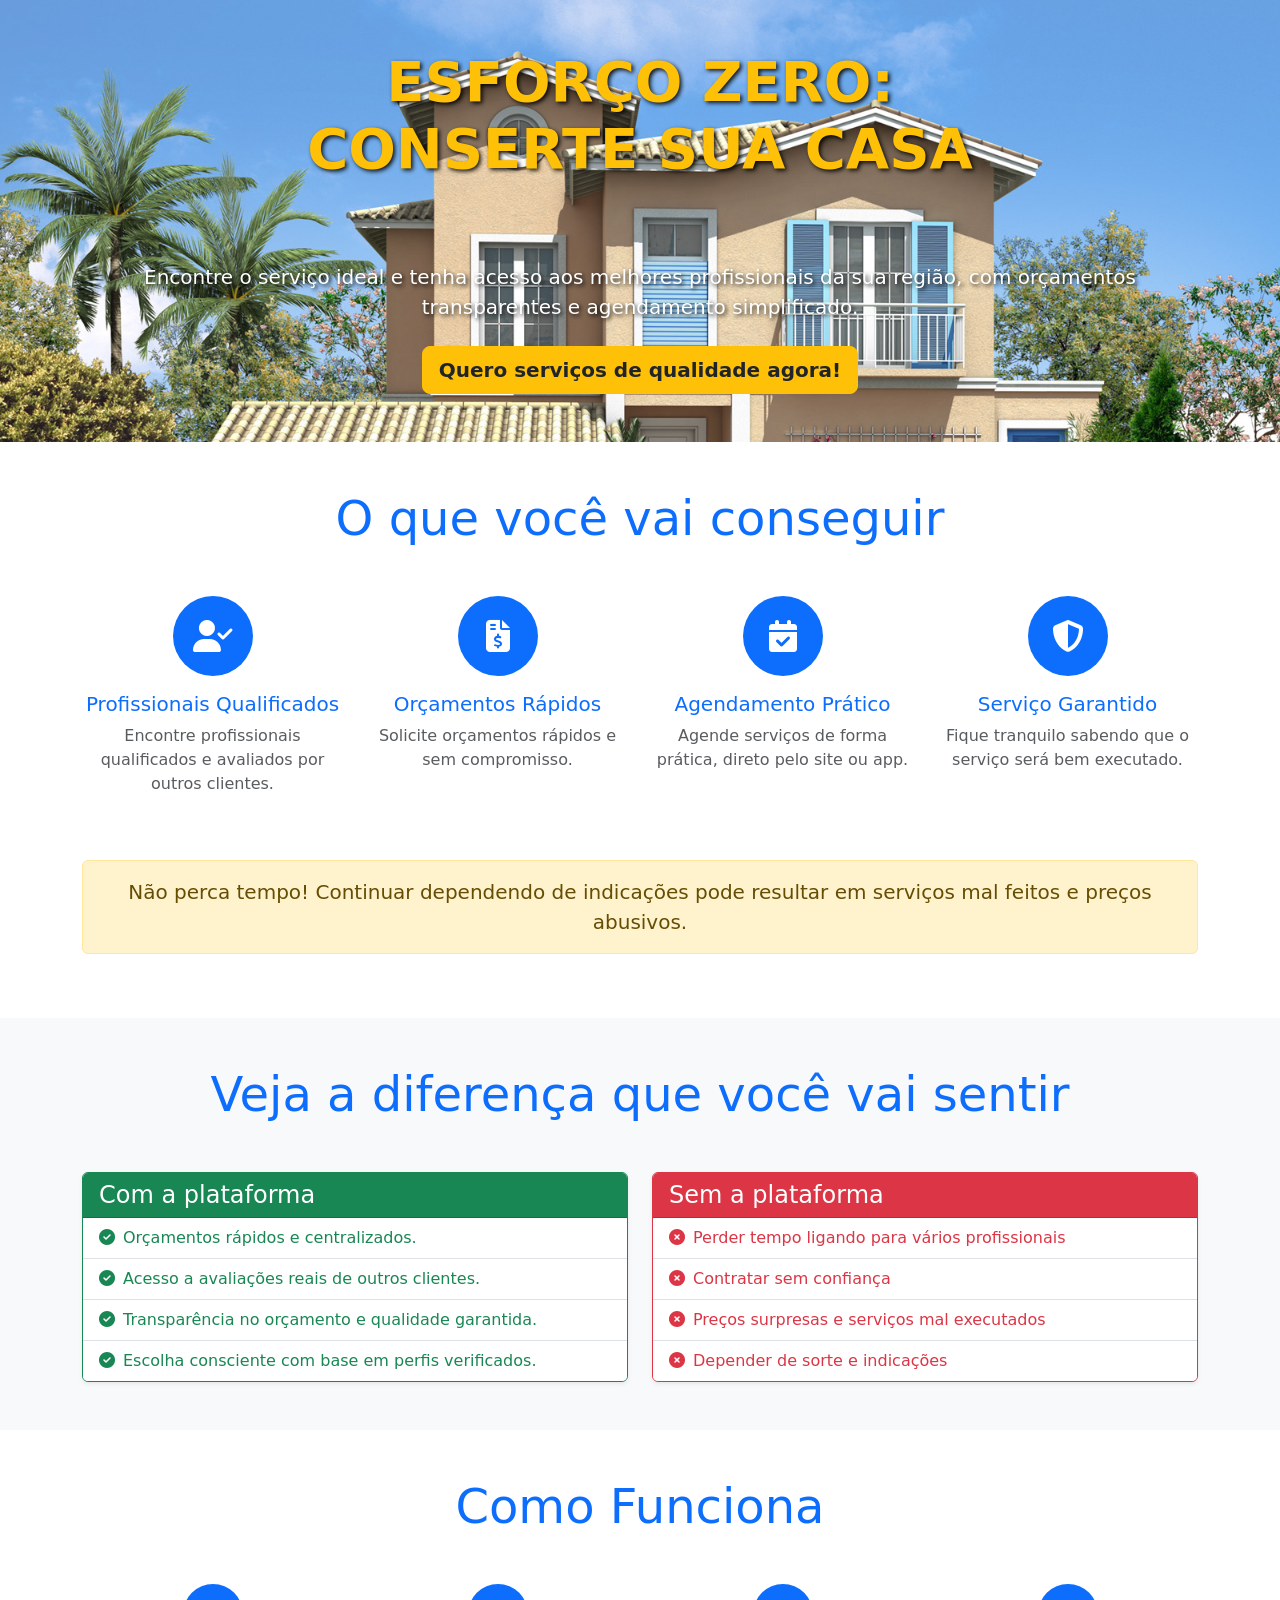
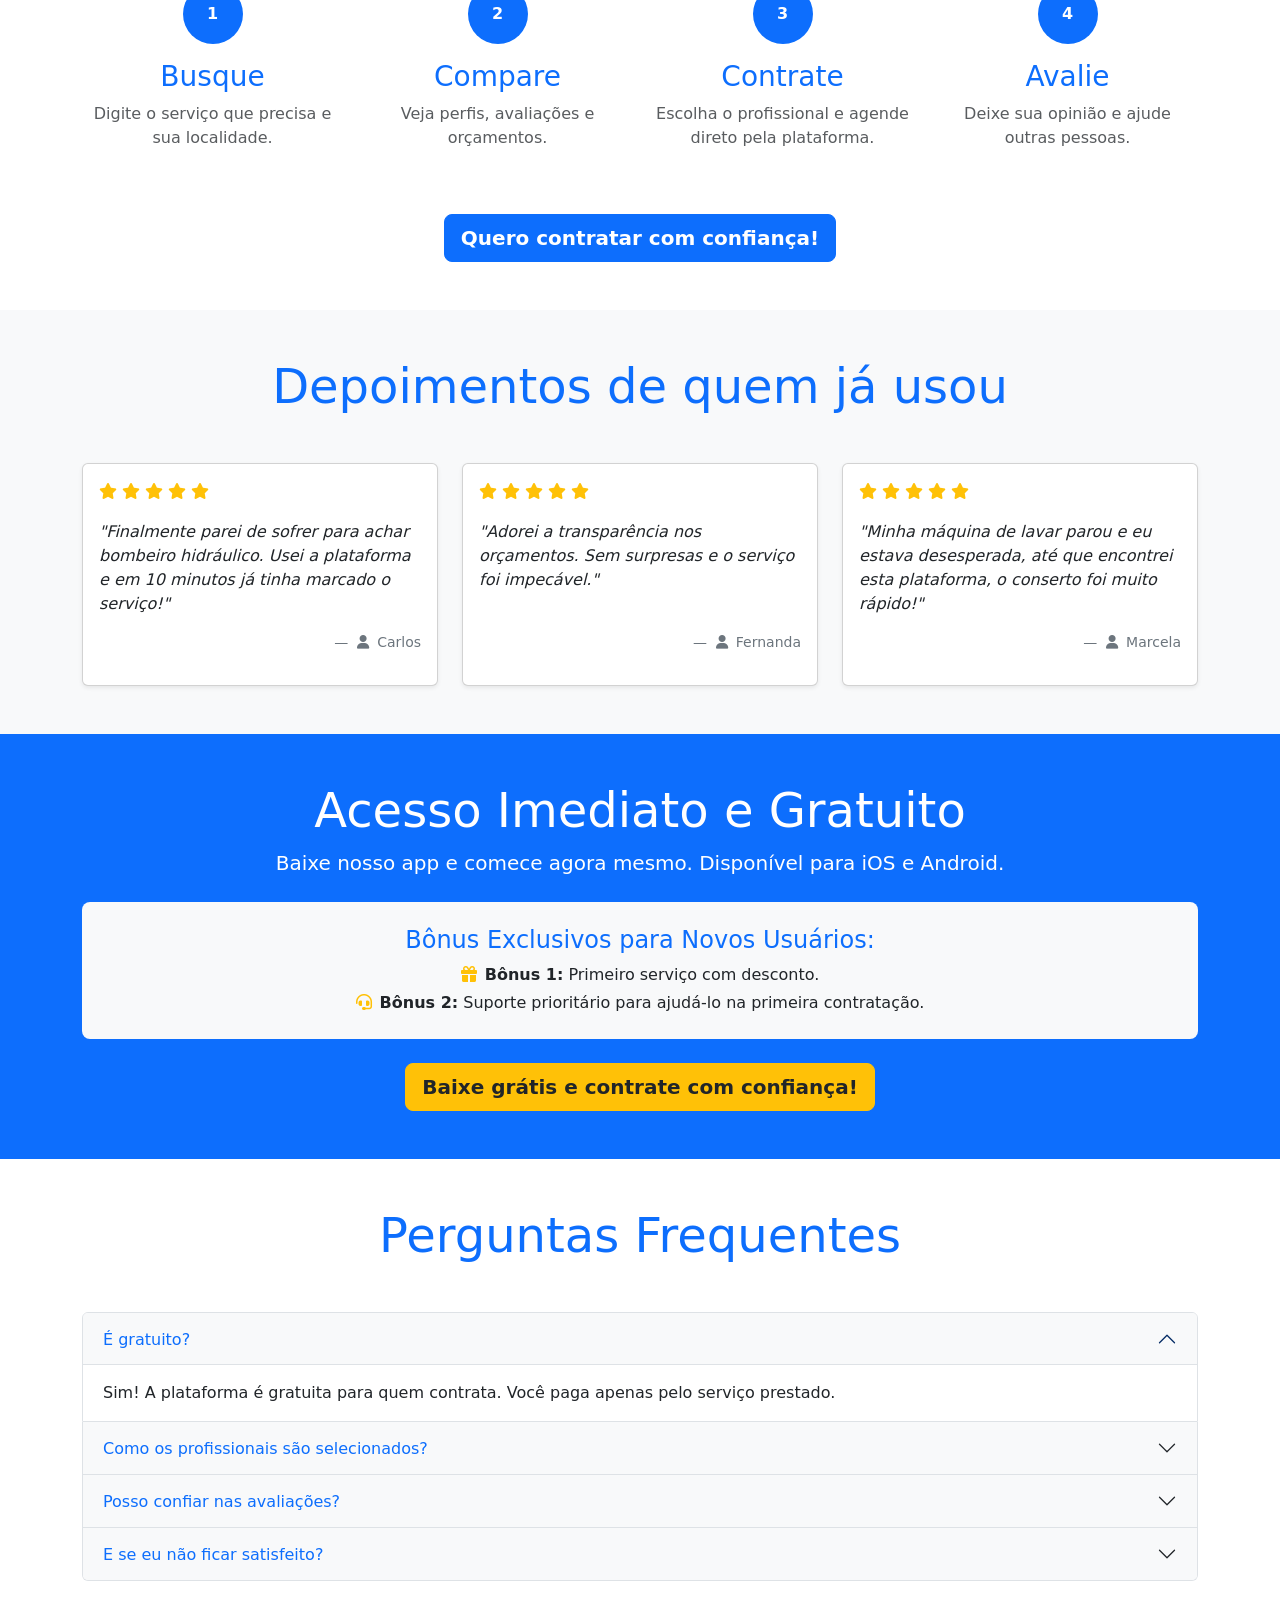
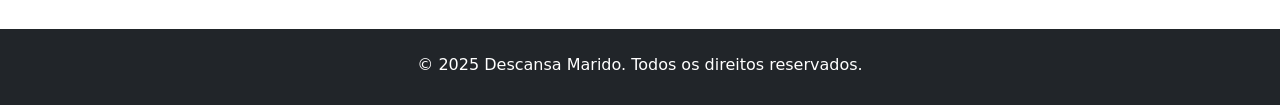
<file: LandingPage/index.html>
<!DOCTYPE html>
<html lang="pt-br">
<head>
    <meta charset="UTF-8">
    <meta name="viewport" content="width=device-width, initial-scale=1.0">
    <title>Descansa Marido - Serviços para sua casa</title>
    
    <link href="https://cdn.jsdelivr.net/npm/bootstrap@5.3.3/dist/css/bootstrap.min.css" rel="stylesheet" integrity="sha384-QWTKZyjpPEjISv5WaRU9OFeRpok6YctnYmDr5pNlyT2bRjXh0JMhjY6hW+ALEwIH" crossorigin="anonymous">
    <link rel="stylesheet" href="https://cdnjs.cloudflare.com/ajax/libs/font-awesome/6.4.0/css/all.min.css">
    <style>
    .text-shadow-black {
        text-shadow: 2px 2px 4px rgba(0, 0, 0, 0.9);
    }
    </style>
</head>
<body>

    <header class="bg-primary text-white text-center py-5" style="background-image: url(casa.jpeg); background-repeat: no-repeat; background-size: cover;">
        <div class="container">
            <h1 class="display-4 fw-bold text-warning text-shadow-black">ESFORÇO ZERO: <br>CONSERTE SUA CASA</h1>
            <br>
            <br>
            <p class="lead my-4 text-shadow-black"><strong>Encontre o serviço ideal e tenha acesso aos melhores profissionais da sua região, com orçamentos transparentes e agendamento simplificado.</strong></p>
            <a href="#contrate" class="btn btn-warning btn-lg fw-bold text-dark">Quero serviços de qualidade agora!</a>
        </div>
    </header>

    <main>
        <section class="py-5">
            <div class="container text-center">
                <h2 class="display-5 mb-5 text-primary">O que você vai conseguir</h2>
                <div class="row g-4">
                    <div class="col-md-6 col-lg-3">
                        <div class="bg-primary text-white rounded-circle d-inline-flex align-items-center justify-content-center mb-3" style="width: 80px; height: 80px;">
                            <i class="fas fa-user-check fa-2x"></i>
                        </div>
                        <h5 class="text-primary">Profissionais Qualificados</h5>
                        <p class="text-muted">Encontre profissionais qualificados e avaliados por outros clientes.</p>
                    </div>
                    <div class="col-md-6 col-lg-3">
                        <div class="bg-primary text-white rounded-circle d-inline-flex align-items-center justify-content-center mb-3" style="width: 80px; height: 80px;">
                            <i class="fas fa-file-invoice-dollar fa-2x"></i>
                        </div>
                        <h5 class="text-primary">Orçamentos Rápidos</h5>
                        <p class="text-muted">Solicite orçamentos rápidos e sem compromisso.</p>
                    </div>
                    <div class="col-md-6 col-lg-3">
                        <div class="bg-primary text-white rounded-circle d-inline-flex align-items-center justify-content-center mb-3" style="width: 80px; height: 80px;">
                            <i class="fas fa-calendar-check fa-2x"></i>
                        </div>
                        <h5 class="text-primary">Agendamento Prático</h5>
                        <p class="text-muted">Agende serviços de forma prática, direto pelo site ou app.</p>
                    </div>
                    <div class="col-md-6 col-lg-3">
                        <div class="bg-primary text-white rounded-circle d-inline-flex align-items-center justify-content-center mb-3" style="width: 80px; height: 80px;">
                            <i class="fas fa-shield-alt fa-2x"></i>
                        </div>
                        <h5 class="text-primary">Serviço Garantido</h5>
                        <p class="text-muted">Fique tranquilo sabendo que o serviço será bem executado.</p>
                    </div>
                </div>
                <div class="alert alert-warning mt-5">
                    <p class="mb-0 lead"><strong>Não perca tempo!</strong> Continuar dependendo de indicações pode resultar em serviços mal feitos e preços abusivos.</p>
                </div>
            </div>
        </section>

        <section class="bg-light py-5">
            <div class="container">
                <h2 class="display-5 text-center mb-5 text-primary">Veja a diferença que você vai sentir</h2>
                <div class="row g-4">
                    <div class="col-lg-6">
                        <div class="card h-100 border-success shadow-sm">
                            <div class="card-header h4 bg-success text-white">Com a plataforma</div>
                            <ul class="list-group list-group-flush">
                                <li class="list-group-item text-success">
                                    <i class="fas fa-check-circle me-2"></i>Orçamentos rápidos e centralizados.
                                </li>
                                <li class="list-group-item text-success">
                                    <i class="fas fa-check-circle me-2"></i>Acesso a avaliações reais de outros clientes.
                                </li>
                                <li class="list-group-item text-success">
                                    <i class="fas fa-check-circle me-2"></i>Transparência no orçamento e qualidade garantida.
                                </li>
                                <li class="list-group-item text-success">
                                    <i class="fas fa-check-circle me-2"></i>Escolha consciente com base em perfis verificados.
                                </li>
                            </ul>
                        </div>
                    </div>
                    <div class="col-lg-6">
                         <div class="card h-100 border-danger shadow-sm">
                            <div class="card-header h4 bg-danger text-white">Sem a plataforma</div>
                            <ul class="list-group list-group-flush">
                                <li class="list-group-item text-danger">
                                    <i class="fas fa-times-circle me-2"></i>Perder tempo ligando para vários profissionais
                                </li>
                                <li class="list-group-item text-danger">
                                    <i class="fas fa-times-circle me-2"></i>Contratar sem confiança
                                </li>
                                <li class="list-group-item text-danger">
                                    <i class="fas fa-times-circle me-2"></i>Preços surpresas e serviços mal executados
                                </li>
                                <li class="list-group-item text-danger">
                                    <i class="fas fa-times-circle me-2"></i>Depender de sorte e indicações
                                </li>
                            </ul>
                        </div>
                    </div>
                </div>
            </div>
        </section>

        <section class="py-5">
            <div class="container text-center">
                <h2 class="display-5 mb-5 text-primary">Como Funciona</h2>
                <div class="row g-4">
                    <div class="col-md-3">
                        <div class="bg-primary text-white rounded-circle d-inline-flex align-items-center justify-content-center mb-3 fw-bold" style="width: 60px; height: 60px;">1</div>
                        <h3 class="text-primary">Busque</h3>
                        <p class="text-muted">Digite o serviço que precisa e sua localidade.</p>
                    </div>
                    <div class="col-md-3">
                        <div class="bg-primary text-white rounded-circle d-inline-flex align-items-center justify-content-center mb-3 fw-bold" style="width: 60px; height: 60px;">2</div>
                        <h3 class="text-primary">Compare</h3>
                        <p class="text-muted">Veja perfis, avaliações e orçamentos.</p>
                    </div>
                    <div class="col-md-3">
                        <div class="bg-primary text-white rounded-circle d-inline-flex align-items-center justify-content-center mb-3 fw-bold" style="width: 60px; height: 60px;">3</div>
                        <h3 class="text-primary">Contrate</h3>
                        <p class="text-muted">Escolha o profissional e agende direto pela plataforma.</p>
                    </div>
                    <div class="col-md-3">
                        <div class="bg-primary text-white rounded-circle d-inline-flex align-items-center justify-content-center mb-3 fw-bold" style="width: 60px; height: 60px;">4</div>
                        <h3 class="text-primary">Avalie</h3>
                        <p class="text-muted">Deixe sua opinião e ajude outras pessoas.</p>
                    </div>
                </div>
                 <a href="#contrate" class="btn btn-primary btn-lg mt-5 fw-bold">Quero contratar com confiança!</a>
            </div>
        </section>

        <section class="bg-light py-5">
            <div class="container">
                <h2 class="display-5 text-center mb-5 text-primary">Depoimentos de quem já usou</h2>
                <div class="row g-4">
                    <div class="col-lg-4">
                        <div class="card h-100 shadow-sm">
                            <div class="card-body d-flex flex-column">
                                <div class="mb-3">
                                    <i class="fas fa-star text-warning"></i>
                                    <i class="fas fa-star text-warning"></i>
                                    <i class="fas fa-star text-warning"></i>
                                    <i class="fas fa-star text-warning"></i>
                                    <i class="fas fa-star text-warning"></i>
                                </div>
                                <p class="card-text flex-grow-1 fst-italic">"Finalmente parei de sofrer para achar bombeiro hidráulico. Usei a plataforma e em 10 minutos já tinha marcado o serviço!"</p>
                                <footer class="blockquote-footer mt-auto text-end">
                                    <i class="fas fa-user me-2"></i>Carlos
                                </footer>
                            </div>
                        </div>
                    </div>
                    <div class="col-lg-4">
                        <div class="card h-100 shadow-sm">
                            <div class="card-body d-flex flex-column">
                                <div class="mb-3">
                                    <i class="fas fa-star text-warning"></i>
                                    <i class="fas fa-star text-warning"></i>
                                    <i class="fas fa-star text-warning"></i>
                                    <i class="fas fa-star text-warning"></i>
                                    <i class="fas fa-star text-warning"></i>
                                </div>
                                <p class="card-text flex-grow-1 fst-italic">"Adorei a transparência nos orçamentos. Sem surpresas e o serviço foi impecável."</p>
                                <footer class="blockquote-footer mt-auto text-end">
                                    <i class="fas fa-user me-2"></i>Fernanda
                                </footer>
                            </div>
                        </div>
                    </div>
                    <div class="col-lg-4">
                        <div class="card h-100 shadow-sm">
                             <div class="card-body d-flex flex-column">
                                <div class="mb-3">
                                    <i class="fas fa-star text-warning"></i>
                                    <i class="fas fa-star text-warning"></i>
                                    <i class="fas fa-star text-warning"></i>
                                    <i class="fas fa-star text-warning"></i>
                                    <i class="fas fa-star text-warning"></i>
                                </div>
                                <p class="card-text flex-grow-1 fst-italic">"Minha máquina de lavar parou e eu estava desesperada, até que encontrei esta plataforma, o conserto foi muito rápido!"</p>
                                <footer class="blockquote-footer mt-auto text-end">
                                    <i class="fas fa-user me-2"></i>Marcela
                                </footer>
                            </div>
                        </div>
                    </div>
                </div>
            </div>
        </section>

        <section id="contrate" class="bg-primary text-white text-center py-5">
            <div class="container">
                <h2 class="display-5">Acesso Imediato e Gratuito</h2>
                <p class="lead">Baixe nosso app e comece agora mesmo. Disponível para iOS e Android.</p>
                 <div class="bg-light text-dark my-4 p-4 rounded-3">
                    <h3 class="h4 text-primary">Bônus Exclusivos para Novos Usuários:</h3>
                    <p class="mb-1"><i class="fas fa-gift text-warning me-2"></i><strong>Bônus 1:</strong> Primeiro serviço com desconto.</p>
                    <p class="mb-0"><i class="fas fa-headset text-warning me-2"></i><strong>Bônus 2:</strong> Suporte prioritário para ajudá-lo na primeira contratação.</p>
                </div>
                <a href="#" class="btn btn-warning btn-lg fw-bold text-dark">Baixe grátis e contrate com confiança!</a>
            </div>
        </section>

        <section class="py-5">
             <div class="container">
                <h2 class="display-5 text-center mb-5 text-primary">Perguntas Frequentes</h2>
                <div class="accordion" id="faqAccordion">
                    <div class="accordion-item">
                        <h2 class="accordion-header">
                            <button class="accordion-button bg-light text-primary" type="button" data-bs-toggle="collapse" data-bs-target="#collapseOne">É gratuito?</button>
                        </h2>
                        <div id="collapseOne" class="accordion-collapse collapse show" data-bs-parent="#faqAccordion">
                            <div class="accordion-body">Sim! A plataforma é gratuita para quem contrata. Você paga apenas pelo serviço prestado.</div>
                        </div>
                    </div>
                    <div class="accordion-item">
                        <h2 class="accordion-header">
                            <button class="accordion-button collapsed bg-light text-primary" type="button" data-bs-toggle="collapse" data-bs-target="#collapseTwo">Como os profissionais são selecionados?</button>
                        </h2>
                        <div id="collapseTwo" class="accordion-collapse collapse" data-bs-parent="#faqAccordion">
                            <div class="accordion-body">Todos passam por verificação de documentos e são avaliados constantemente por outros usuários.</div>
                        </div>
                    </div>
                    <div class="accordion-item">
                        <h2 class="accordion-header">
                            <button class="accordion-button collapsed bg-light text-primary" type="button" data-bs-toggle="collapse" data-bs-target="#collapseThree">Posso confiar nas avaliações?</button>
                        </h2>
                        <div id="collapseThree" class="accordion-collapse collapse" data-bs-parent="#faqAccordion">
                            <div class="accordion-body">Sim, todas são de clientes reais que já utilizaram o serviço através da nossa plataforma.</div>
                        </div>
                    </div>
                     <div class="accordion-item">
                        <h2 class="accordion-header">
                            <button class="accordion-button collapsed bg-light text-primary" type="button" data-bs-toggle="collapse" data-bs-target="#collapseFour">E se eu não ficar satisfeito?</button>
                        </h2>
                        <div id="collapseFour" class="accordion-collapse collapse" data-bs-parent="#faqAccordion">
                            <div class="accordion-body">Temos um canal de suporte dedicado para mediar qualquer insatisfação e garantir sua tranquilidade.</div>
                        </div>
                    </div>
                </div>
             </div>
        </section>
    </main>

    <footer class="bg-dark text-white text-center py-4">
        <div class="container">
            <p class="mb-1">&copy; 2025 Descansa Marido. Todos os direitos reservados.</p>
        </div>
    </footer>

    <script src="https://cdn.jsdelivr.net/npm/bootstrap@5.3.3/dist/js/bootstrap.bundle.min.js" integrity="sha384-YvpcrYf0tY3lHB60NNkmXc5s9fDVZLESaAA55NDzOxhy9GkcIdslK1eN7N6jIeHz" crossorigin="anonymous"></script>
</body>
</html>
</file>
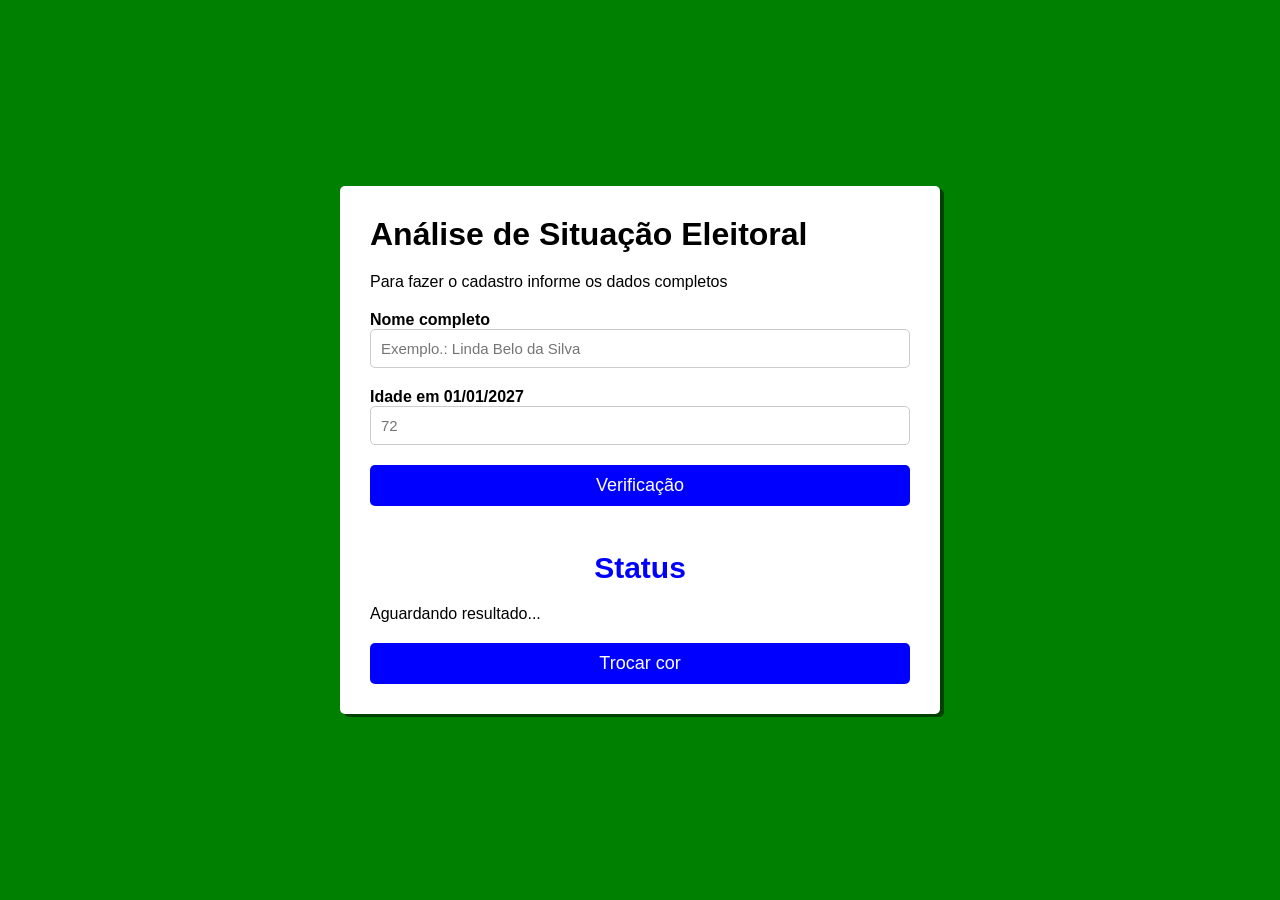
<file: Aulas/Eleitoral/eleitoral.html>
<!DOCTYPE html>
<html lang="pt-BR">
<head>
    <meta charset="UTF-8">
    <meta name="viewport" content="width=device-width, initial-scale=1.0">
    <link rel="stylesheet" href="style.css">
    <title>Sistema de Votação</title>

</head>
<body>
    <div class="container">
        <h1>Análise de Situação Eleitoral</h1>
        <p>Para fazer o cadastro informe os dados completos</p>
        <div class="divnome" id="divnome">
            <label for="divnome">Nome completo</label>
            <input type="text" name="nome" id="nome" class="nome" placeholder="Exemplo.: Linda Belo da Silva">
        </div>
        <div class="dividade" id="dividade">
            <label for="idade">Idade em 01/01/2027</label>
            <input type="text" name="idade" id="idade" class="idade" placeholder="72">
        </div>          
        <button type="button" onclick="verificacao()">Verificação</button>
            <div class="resultado" id="resultado"></div>
            <h2>Status</h2>
            <p>Aguardando resultado...</p>
        <button type="button" onclick="transformar()">Trocar cor</button>
    </div>
    <script src="script.js"></script>
</body>
</html>
</file>
<file: Aulas/Eleitoral/style.css>
* {
    margin: 0;
    padding: 0;
    box-sizing: border-box;
}


body {
    background-color: green;
    font-family: 'Gill Sans', 'Gill Sans MT', Calibri, 'Trebuchet MS', sans-serif;
    
    /* Centraliza o container no centro da tela */
    display: flex;
    justify-content: center;
    align-items: center;
    min-height: 100vh; 
}

.container {
    background-color: white;
    padding: 30px;
    border-radius: 5px;
    max-width: 600px;
    width: 90%; /* Ajuste para melhor responsividade */
    box-shadow: 4px 3px rgba(0,0,0,0.5);

    /* REGRAS ESSENCIAIS PARA COLUNA */
    display: flex;
    flex-direction: column; 
    gap: 20px; 
}

h2 {
    color: blue;
    text-align: center;
    font-size: 30px;
}


.nomeCandidato, .idadeCandidato {
   
    display: flex;
    flex-direction: column;
    gap: 5px; /* Espaço menor entre label e input */
}

label {
    font-weight: 600;
}

input {
    padding: 10px;
    border: 1px solid #ccc;
    border-radius: 5px;
    font-size: 15px;
    width: 100%; }

button {
    padding: 10px;
    background-color: blue;
    color: white;
    border: none;
    border-radius: 5px;
    cursor: pointer;
    font-size: 18px;
    transition: background-color 0.3s;
}

button:hover {
    background-color: darkblue;
}

.reultado {
    text-align: center;
    padding-top: 10px;
    border-top: 1px solid #eee;
}

#resultado {
    font-size: 18px;
    font-weight: bold;
    margin-top: 5px;
}
</file>
